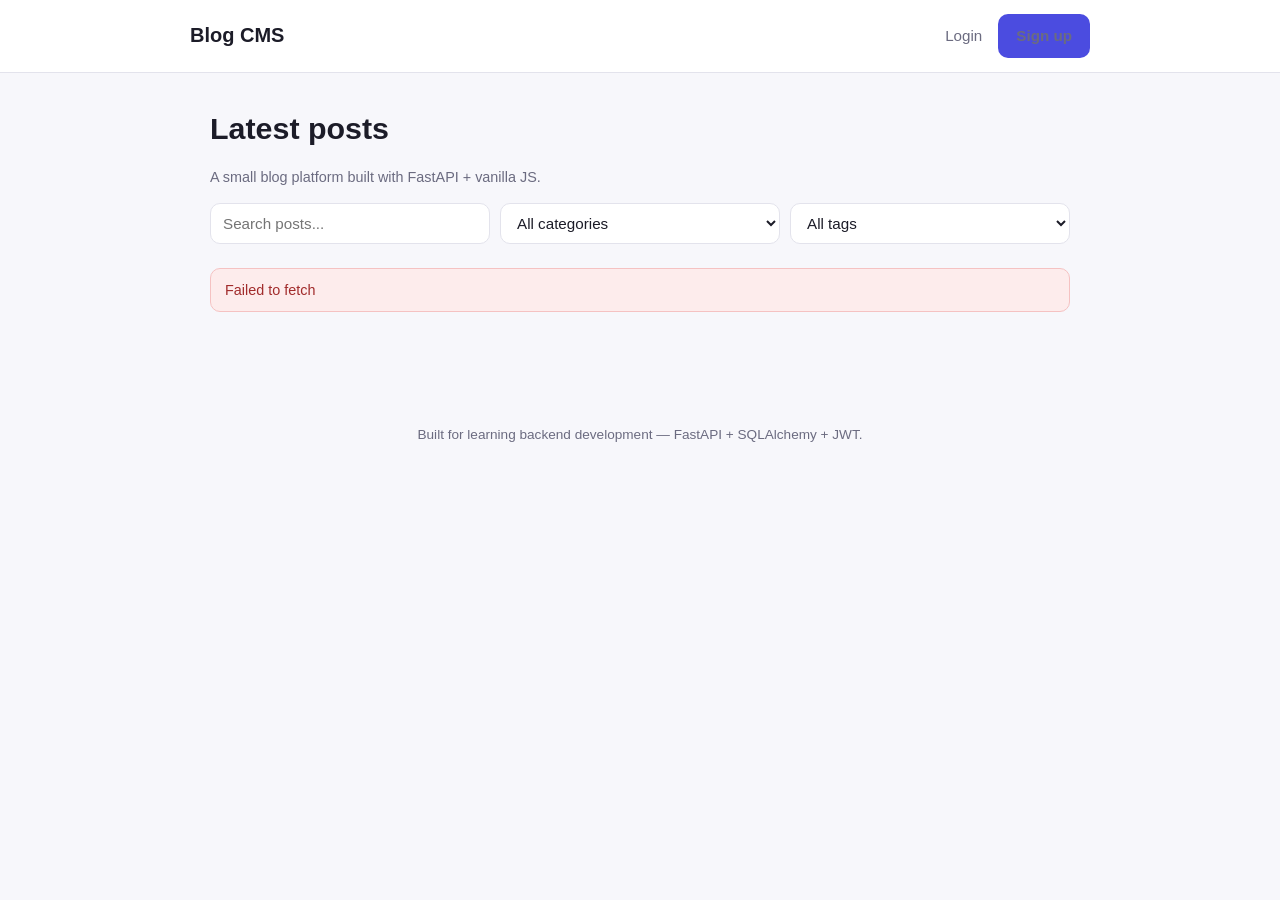
<file: frontend/index.html>
<!doctype html>
<html lang="en">
<head>
  <meta charset="utf-8" />
  <meta name="viewport" content="width=device-width, initial-scale=1" />
  <title>Blog CMS</title>
  <link rel="stylesheet" href="css/style.css" />
</head>
<body>
  <header class="site-header">
    <div class="container nav">
      <a href="index.html" class="brand">Blog CMS</a>
      <nav class="nav-links" id="nav-auth-slot"></nav>
    </div>
  </header>

  <main>
    <div class="container">
      <h1>Latest posts</h1>
      <p class="muted">A small blog platform built with FastAPI + vanilla JS.</p>

      <div class="filters">
        <input type="text" id="search-input" placeholder="Search posts..." />
        <select id="category-select">
          <option value="">All categories</option>
        </select>
        <select id="tag-select">
          <option value="">All tags</option>
        </select>
      </div>

      <div id="posts-list"></div>
      <div class="pagination" id="pagination"></div>
    </div>
  </main>

  <footer>Built for learning backend development — FastAPI + SQLAlchemy + JWT.</footer>

  <script src="js/api.js"></script>
  <script src="js/auth.js"></script>
  <script src="js/main.js"></script>
</body>
</html>
</file>
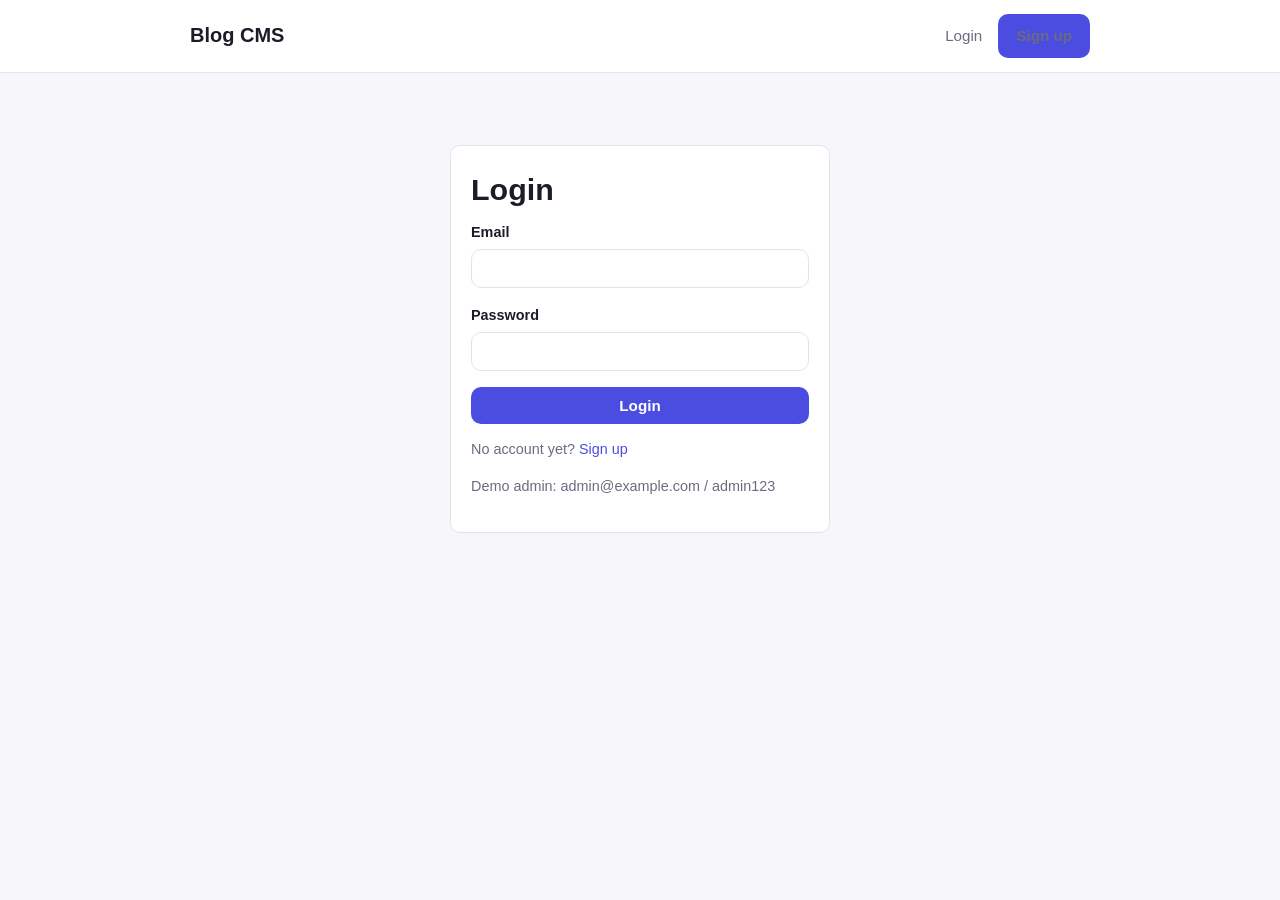
<file: frontend/dashboard.html>
<!doctype html>
<html lang="en">
<head>
  <meta charset="utf-8" />
  <meta name="viewport" content="width=device-width, initial-scale=1" />
  <title>Dashboard - Blog CMS</title>
  <link rel="stylesheet" href="css/style.css" />
</head>
<body>
  <header class="site-header">
    <div class="container nav">
      <a href="index.html" class="brand">Blog CMS</a>
      <nav class="nav-links" id="nav-auth-slot"></nav>
    </div>
  </header>

  <main>
    <div class="container">
      <h1>Dashboard</h1>
      <div class="tabs">
        <button data-tab="posts" class="active">My Posts</button>
        <button data-tab="editor">New Post</button>
        <button data-tab="categories" id="categories-tab-btn" style="display:none">Categories</button>
      </div>

      <section id="tab-posts">
        <div id="posts-table-slot"><p class="muted">Loading...</p></div>
      </section>

      <section id="tab-editor" style="display:none">
        <div class="card">
          <h2 id="editor-title">New post</h2>
          <div id="editor-error-slot"></div>
          <form id="post-form">
            <input type="hidden" id="post-id" />
            <div class="form-group">
              <label for="title">Title</label>
              <input type="text" id="title" required />
            </div>
            <div class="form-group">
              <label for="summary">Summary</label>
              <input type="text" id="summary" />
            </div>
            <div class="form-group">
              <label for="content">Content</label>
              <textarea id="content" rows="8" required></textarea>
            </div>
            <div class="row" style="gap:16px">
              <div class="form-group" style="flex:1">
                <label for="category_id">Category</label>
                <select id="category_id"><option value="">None</option></select>
              </div>
              <div class="form-group" style="flex:1">
                <label for="status">Status</label>
                <select id="status">
                  <option value="draft">Draft</option>
                  <option value="published">Published</option>
                </select>
              </div>
            </div>
            <div class="form-group">
              <label for="tags">Tags (comma separated)</label>
              <input type="text" id="tags" placeholder="fastapi, python, tips" />
            </div>
            <div class="form-group" id="cover-image-group" style="display:none">
              <label for="cover-image">Cover image</label>
              <input type="file" id="cover-image" accept="image/*" />
            </div>
            <div class="row">
              <button class="btn" type="submit">Save post</button>
              <button class="btn secondary" type="button" id="cancel-edit-btn">Cancel</button>
            </div>
          </form>
        </div>
      </section>

      <section id="tab-categories" style="display:none">
        <div class="card">
          <h2>Categories</h2>
          <form id="category-form" class="row" style="margin-bottom:16px">
            <input type="text" id="new-category-name" placeholder="New category name" />
            <button class="btn" type="submit">Add</button>
          </form>
          <table id="categories-table">
            <thead><tr><th>Name</th><th>Slug</th><th></th></tr></thead>
            <tbody id="categories-tbody"></tbody>
          </table>
        </div>
      </section>
    </div>
  </main>

  <script src="js/api.js"></script>
  <script src="js/auth.js"></script>
  <script src="js/dashboard.js"></script>
</body>
</html>
</file>
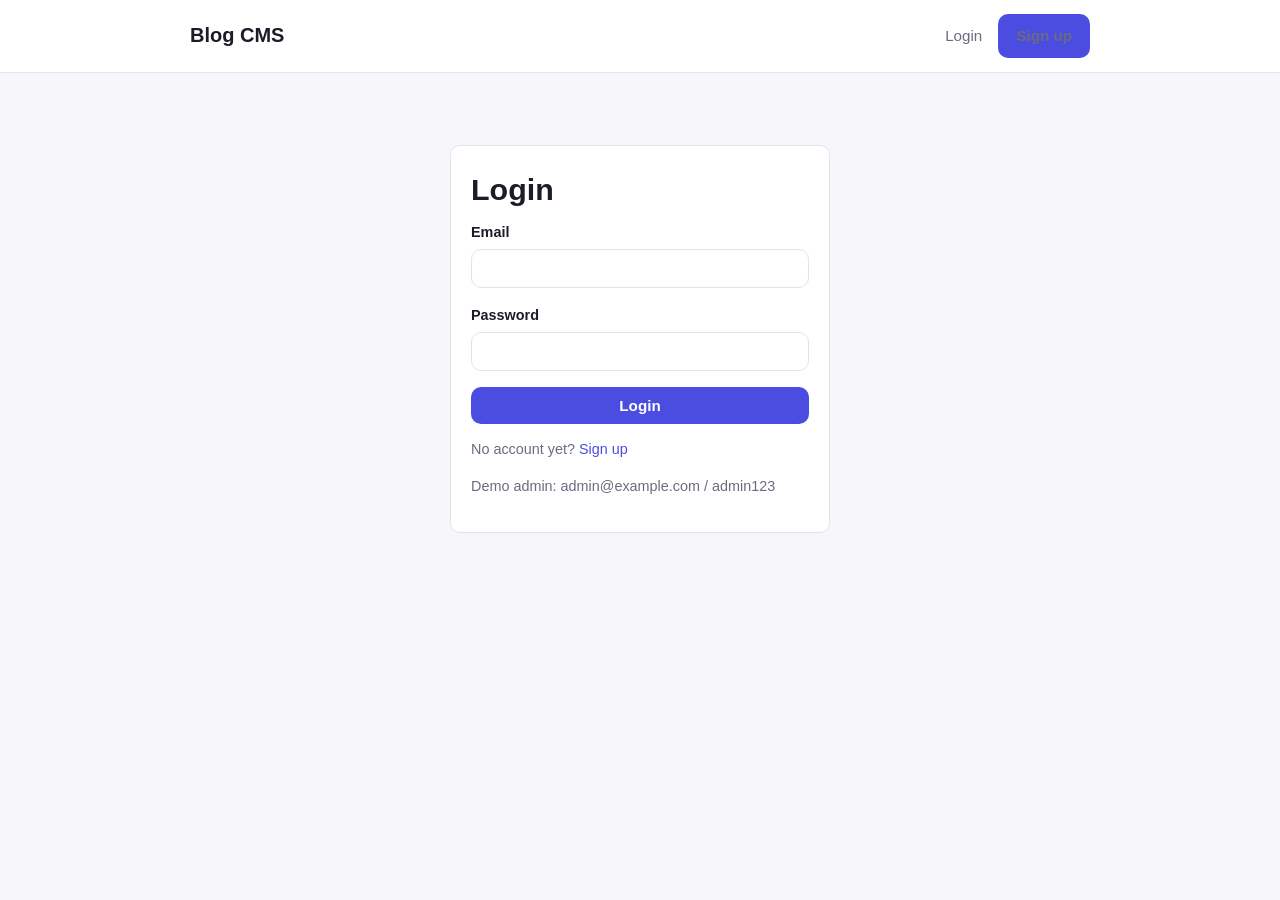
<file: frontend/login.html>
<!doctype html>
<html lang="en">
<head>
  <meta charset="utf-8" />
  <meta name="viewport" content="width=device-width, initial-scale=1" />
  <title>Login - Blog CMS</title>
  <link rel="stylesheet" href="css/style.css" />
</head>
<body>
  <header class="site-header">
    <div class="container nav">
      <a href="index.html" class="brand">Blog CMS</a>
      <nav class="nav-links" id="nav-auth-slot"></nav>
    </div>
  </header>

  <main>
    <div class="container">
      <div class="card auth-form">
        <h1>Login</h1>
        <div id="error-slot"></div>
        <form id="login-form">
          <div class="form-group">
            <label for="email">Email</label>
            <input type="email" id="email" required />
          </div>
          <div class="form-group">
            <label for="password">Password</label>
            <input type="password" id="password" required />
          </div>
          <button class="btn" type="submit" style="width:100%">Login</button>
        </form>
        <p class="muted" style="margin-top:14px">
          No account yet? <a href="register.html">Sign up</a>
        </p>
        <p class="muted">Demo admin: admin@example.com / admin123</p>
      </div>
    </div>
  </main>

  <script src="js/api.js"></script>
  <script src="js/auth.js"></script>
  <script>
    document.getElementById("login-form").addEventListener("submit", async (e) => {
      e.preventDefault();
      const errorSlot = document.getElementById("error-slot");
      errorSlot.innerHTML = "";
      const email = document.getElementById("email").value;
      const password = document.getElementById("password").value;
      try {
        const body = new URLSearchParams();
        body.set("username", email);
        body.set("password", password);
        const token = await apiRequest("/auth/login", {
          method: "POST",
          body,
          isForm: true,
        });
        setToken(token.access_token);
        window.location.href = "index.html";
      } catch (err) {
        errorSlot.innerHTML = `<div class="error-box">${err.message}</div>`;
      }
    });
  </script>
</body>
</html>
</file>
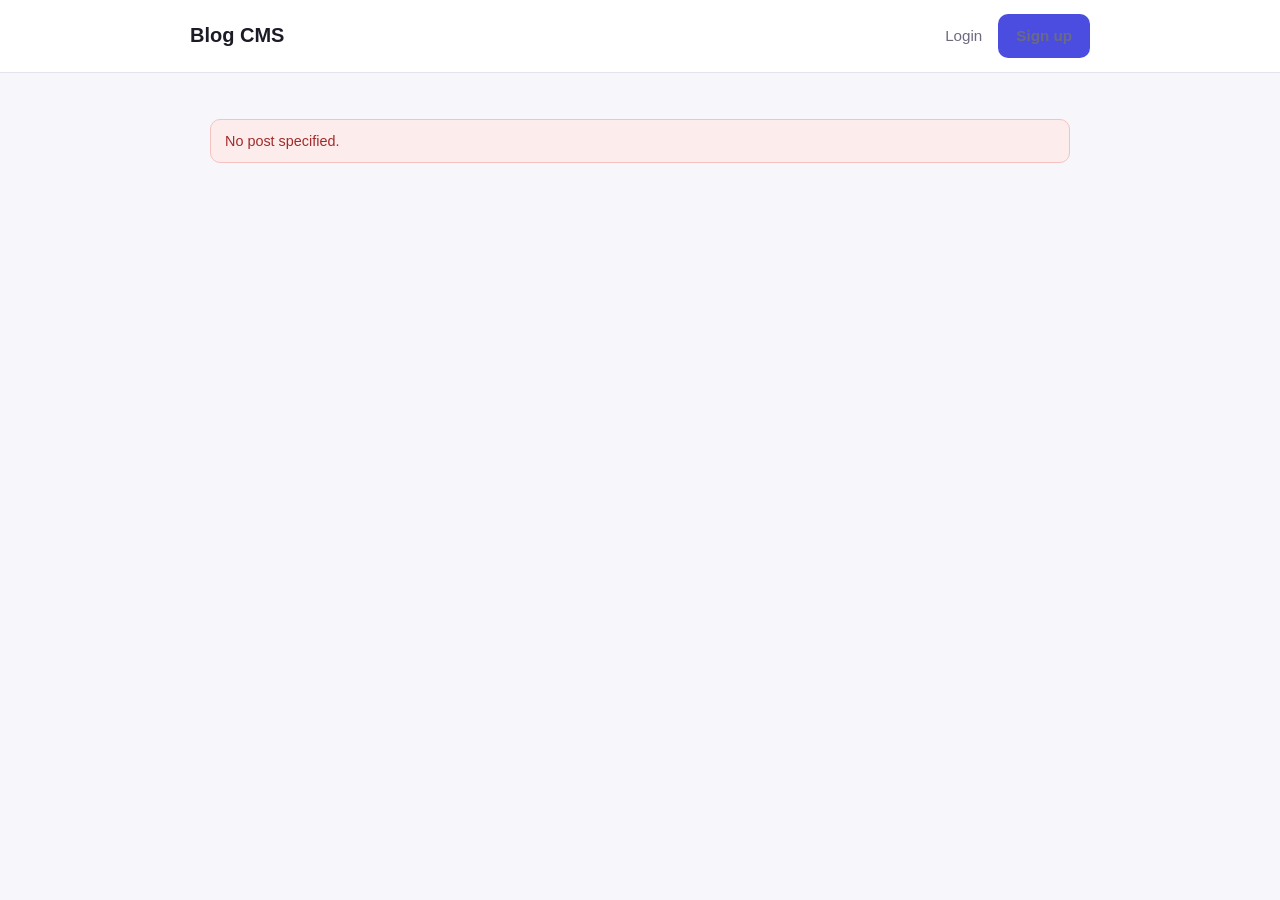
<file: frontend/post.html>
<!doctype html>
<html lang="en">
<head>
  <meta charset="utf-8" />
  <meta name="viewport" content="width=device-width, initial-scale=1" />
  <title>Post - Blog CMS</title>
  <link rel="stylesheet" href="css/style.css" />
</head>
<body>
  <header class="site-header">
    <div class="container nav">
      <a href="index.html" class="brand">Blog CMS</a>
      <nav class="nav-links" id="nav-auth-slot"></nav>
    </div>
  </header>

  <main>
    <div class="container" id="post-container">
      <p class="muted">Loading...</p>
    </div>
  </main>

  <script src="js/api.js"></script>
  <script src="js/auth.js"></script>
  <script src="js/post.js"></script>
</body>
</html>
</file>
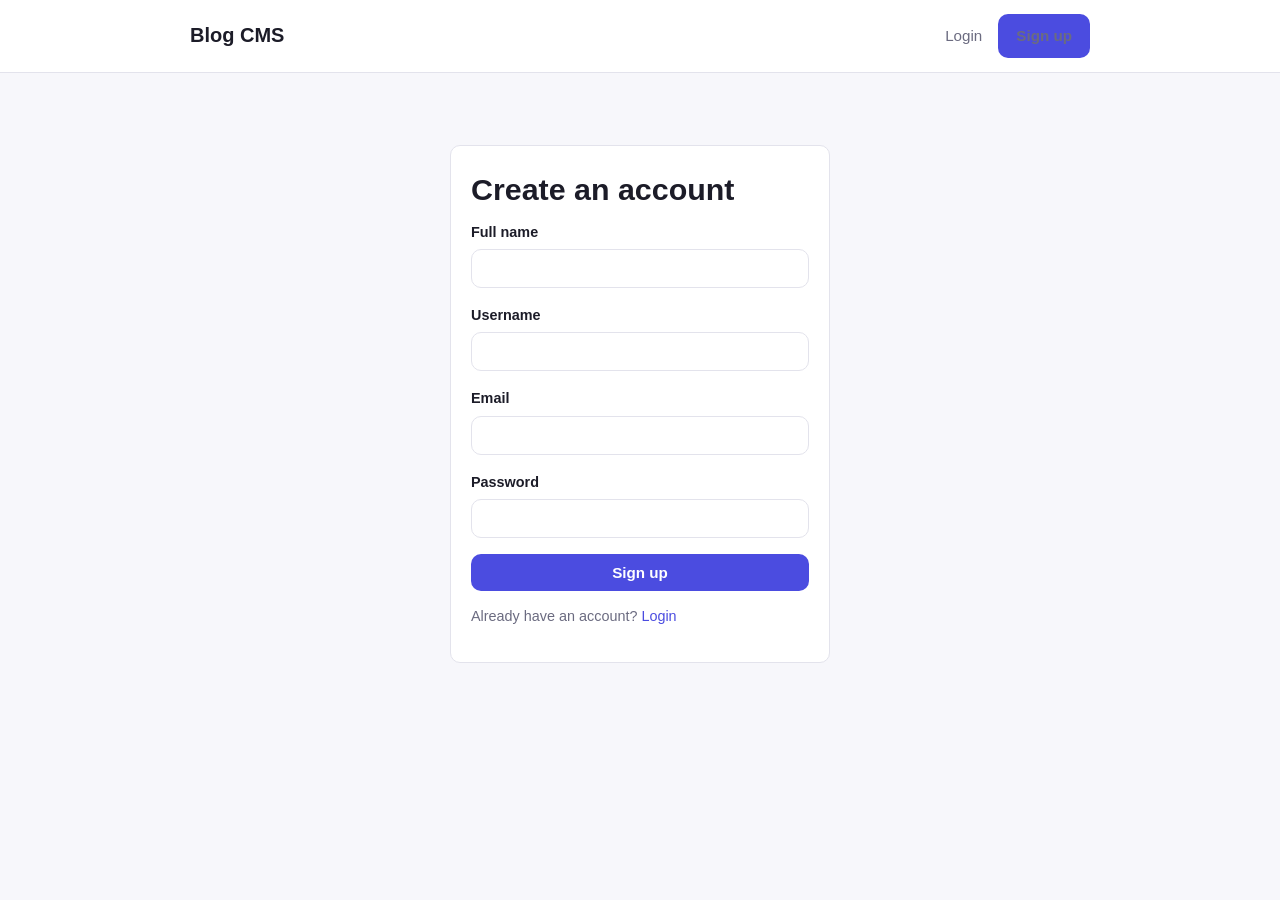
<file: frontend/register.html>
<!doctype html>
<html lang="en">
<head>
  <meta charset="utf-8" />
  <meta name="viewport" content="width=device-width, initial-scale=1" />
  <title>Sign up - Blog CMS</title>
  <link rel="stylesheet" href="css/style.css" />
</head>
<body>
  <header class="site-header">
    <div class="container nav">
      <a href="index.html" class="brand">Blog CMS</a>
      <nav class="nav-links" id="nav-auth-slot"></nav>
    </div>
  </header>

  <main>
    <div class="container">
      <div class="card auth-form">
        <h1>Create an account</h1>
        <div id="error-slot"></div>
        <form id="register-form">
          <div class="form-group">
            <label for="full_name">Full name</label>
            <input type="text" id="full_name" required />
          </div>
          <div class="form-group">
            <label for="username">Username</label>
            <input type="text" id="username" required />
          </div>
          <div class="form-group">
            <label for="email">Email</label>
            <input type="email" id="email" required />
          </div>
          <div class="form-group">
            <label for="password">Password</label>
            <input type="password" id="password" minlength="6" required />
          </div>
          <button class="btn" type="submit" style="width:100%">Sign up</button>
        </form>
        <p class="muted" style="margin-top:14px">
          Already have an account? <a href="login.html">Login</a>
        </p>
      </div>
    </div>
  </main>

  <script src="js/api.js"></script>
  <script src="js/auth.js"></script>
  <script>
    document.getElementById("register-form").addEventListener("submit", async (e) => {
      e.preventDefault();
      const errorSlot = document.getElementById("error-slot");
      errorSlot.innerHTML = "";
      const payload = {
        full_name: document.getElementById("full_name").value,
        username: document.getElementById("username").value,
        email: document.getElementById("email").value,
        password: document.getElementById("password").value,
      };
      try {
        await apiRequest("/auth/register", { method: "POST", body: payload });
        const body = new URLSearchParams();
        body.set("username", payload.email);
        body.set("password", payload.password);
        const token = await apiRequest("/auth/login", { method: "POST", body, isForm: true });
        setToken(token.access_token);
        window.location.href = "index.html";
      } catch (err) {
        errorSlot.innerHTML = `<div class="error-box">${err.message}</div>`;
      }
    });
  </script>
</body>
</html>
</file>
<file: frontend/css/style.css>
:root {
  --bg: #f7f7fb;
  --surface: #ffffff;
  --border: #e3e3ec;
  --text: #1c1c28;
  --text-muted: #6b6b80;
  --primary: #4b4ce0;
  --primary-hover: #3b3cc0;
  --danger: #e04b4b;
  --radius: 10px;
}

* { box-sizing: border-box; }

body {
  margin: 0;
  font-family: -apple-system, BlinkMacSystemFont, "Segoe UI", Roboto, sans-serif;
  background: var(--bg);
  color: var(--text);
  line-height: 1.55;
}

a { color: var(--primary); text-decoration: none; }
a:hover { text-decoration: underline; }

.container {
  max-width: 900px;
  margin: 0 auto;
  padding: 0 20px;
}

header.site-header {
  background: var(--surface);
  border-bottom: 1px solid var(--border);
  position: sticky;
  top: 0;
  z-index: 10;
}

.nav {
  display: flex;
  align-items: center;
  justify-content: space-between;
  padding: 14px 0;
}

.nav .brand {
  font-weight: 700;
  font-size: 1.25rem;
  color: var(--text);
}

.nav-links {
  display: flex;
  align-items: center;
  gap: 16px;
}

.nav-links a, .nav-links button {
  font-size: 0.95rem;
  color: var(--text-muted);
}

main { padding: 32px 0 64px; }

h1 { font-size: 1.9rem; margin: 0 0 8px; }
h2 { font-size: 1.4rem; }

.muted { color: var(--text-muted); font-size: 0.9rem; }

.btn {
  display: inline-block;
  padding: 10px 18px;
  border-radius: var(--radius);
  border: none;
  background: var(--primary);
  color: #fff;
  font-size: 0.95rem;
  cursor: pointer;
  font-weight: 600;
}

.btn:hover { background: var(--primary-hover); }
.btn.secondary { background: var(--surface); color: var(--text); border: 1px solid var(--border); }
.btn.danger { background: var(--danger); }
.btn:disabled { opacity: 0.5; cursor: not-allowed; }

.filters {
  display: flex;
  gap: 10px;
  margin-bottom: 24px;
  flex-wrap: wrap;
}

input, textarea, select {
  width: 100%;
  padding: 10px 12px;
  border-radius: var(--radius);
  border: 1px solid var(--border);
  font-size: 0.95rem;
  font-family: inherit;
  background: var(--surface);
  color: var(--text);
}

.filters input, .filters select {
  width: auto;
  flex: 1;
  min-width: 140px;
}

.form-group { margin-bottom: 16px; }
.form-group label { display: block; margin-bottom: 6px; font-weight: 600; font-size: 0.9rem; }

.card {
  background: var(--surface);
  border: 1px solid var(--border);
  border-radius: var(--radius);
  padding: 20px;
  margin-bottom: 16px;
}

.post-card { display: flex; gap: 16px; }
.post-card img {
  width: 140px;
  height: 100px;
  object-fit: cover;
  border-radius: var(--radius);
  flex-shrink: 0;
}
.post-card .post-body { flex: 1; min-width: 0; }
.post-card h2 { margin: 0 0 6px; font-size: 1.15rem; }
.post-card p { margin: 0 0 8px; color: var(--text-muted); }

.tags { display: flex; gap: 6px; flex-wrap: wrap; margin-top: 8px; }
.tag {
  background: #eef0ff;
  color: var(--primary);
  padding: 3px 10px;
  border-radius: 999px;
  font-size: 0.78rem;
}
.badge {
  display: inline-block;
  padding: 2px 10px;
  border-radius: 999px;
  font-size: 0.75rem;
  font-weight: 600;
  background: #fff3cd;
  color: #8a6d00;
}

.pagination { display: flex; gap: 8px; justify-content: center; margin-top: 24px; }

.auth-form { max-width: 380px; margin: 40px auto; }

.error-box {
  background: #fdecec;
  color: #a12b2b;
  border: 1px solid #f5c2c2;
  padding: 10px 14px;
  border-radius: var(--radius);
  margin-bottom: 16px;
  font-size: 0.9rem;
}

.success-box {
  background: #e8f8ee;
  color: #1f7a45;
  border: 1px solid #b9e8c9;
  padding: 10px 14px;
  border-radius: var(--radius);
  margin-bottom: 16px;
  font-size: 0.9rem;
}

.post-cover {
  width: 100%;
  max-height: 360px;
  object-fit: cover;
  border-radius: var(--radius);
  margin-bottom: 20px;
}

.post-content { white-space: pre-wrap; margin: 20px 0; }

.comment { border-top: 1px solid var(--border); padding: 14px 0; }
.comment-header { display: flex; justify-content: space-between; font-size: 0.85rem; color: var(--text-muted); }

table { width: 100%; border-collapse: collapse; }
table th, table td {
  text-align: left;
  padding: 10px;
  border-bottom: 1px solid var(--border);
  font-size: 0.9rem;
}

.row { display: flex; gap: 10px; align-items: center; }
.row.between { justify-content: space-between; }

.tabs { display: flex; gap: 8px; margin-bottom: 20px; border-bottom: 1px solid var(--border); }
.tabs button {
  background: none;
  border: none;
  padding: 10px 4px;
  font-size: 0.95rem;
  color: var(--text-muted);
  cursor: pointer;
  border-bottom: 2px solid transparent;
}
.tabs button.active { color: var(--primary); border-color: var(--primary); font-weight: 600; }

footer {
  text-align: center;
  padding: 24px 0;
  color: var(--text-muted);
  font-size: 0.85rem;
}
</file>
